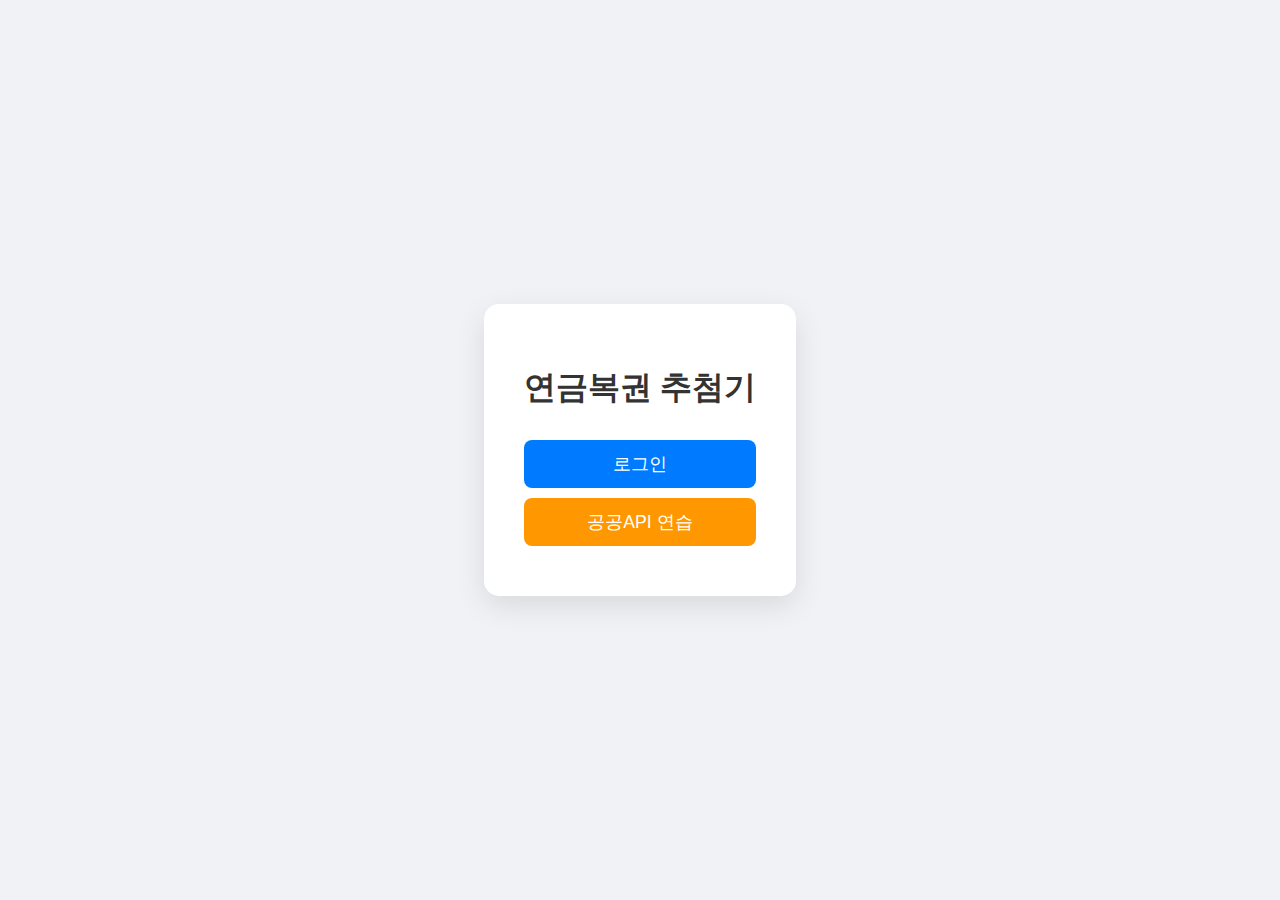
<file: index.html>
<!DOCTYPE html>
<html>
<head>
    <title>Redirecting...</title>
    <meta http-equiv="refresh" content="0; url=views/index.html">
</head>
<body>
    <p>If you are not redirected automatically, follow this <a href="views/index.html">link to the application</a>.</p>
</body>
</html>
</file>
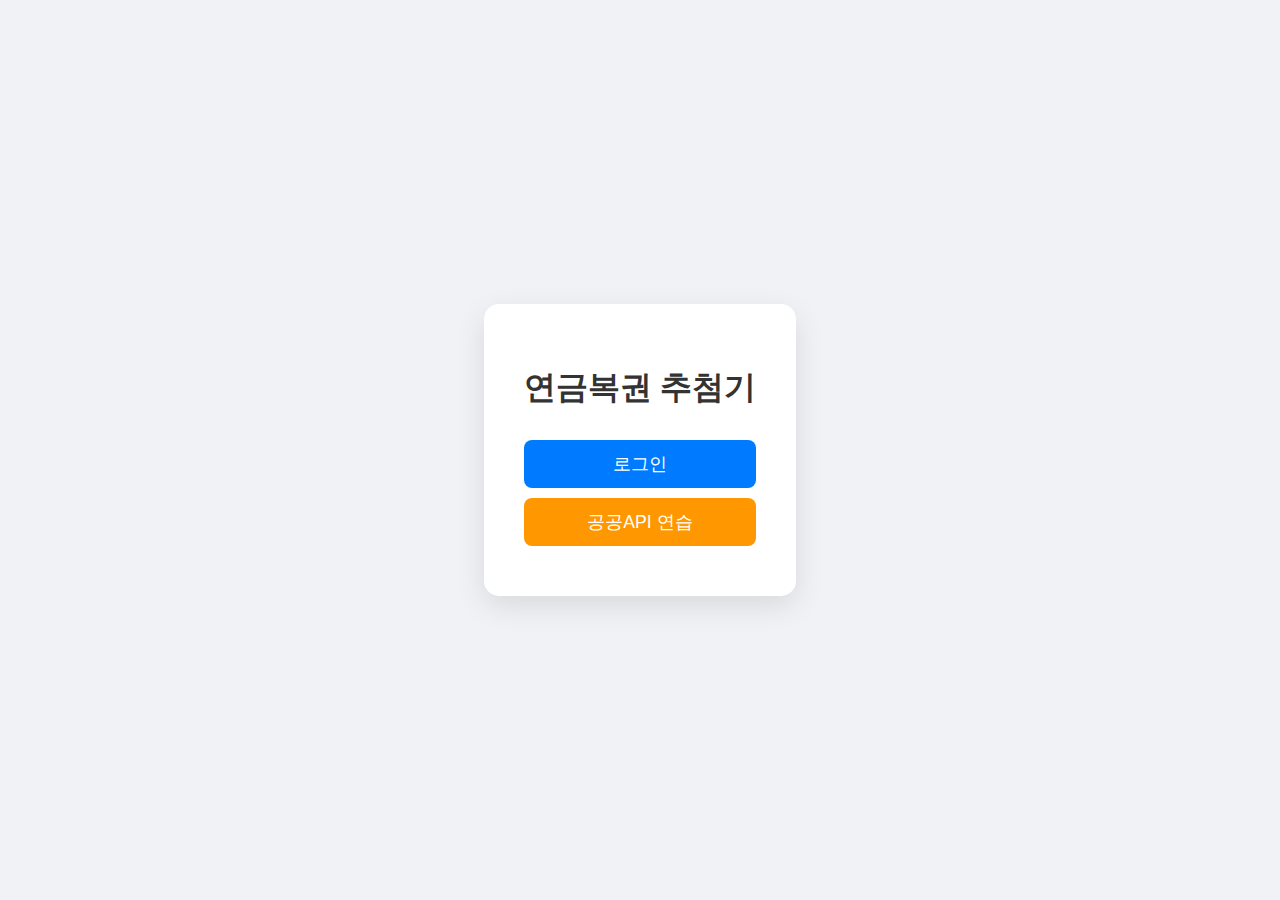
<file: views/index.html>
<!DOCTYPE html>
<html lang="ko">
<head>
    <meta charset="UTF-8">
    <meta name="viewport" content="width=device-width, initial-scale=1.0">
    <title>Firebase 로그인</title>
    <link rel="stylesheet" href="../assets/css/style.css">
</head>
<body>
    <div id="auth-section">
        <!-- 초기 랜딩 화면 -->
        <div id="landing-container" class="card">
            <h1>연금복권 추첨기</h1>
            <button type="button" id="show-login-dialog-btn" class="btn-primary">로그인</button>
            <button type="button" id="api-test-btn" class="btn-api-test">공공API 연습</button> <!-- API 테스트 버튼 추가 -->
        </div>

        <!-- 로그인 후 환영 메시지 -->
        <div id="welcome-container" class="card hidden">
            <h1>환영합니다!</h1>
            <p><span id="user-email"></span>님, 로그인되었습니다.</p>
            <button type="button" id="btn-logout" class="btn-danger">로그아웃</button>
        </div>

        <!-- 로그인 모달 -->
        <dialog id="login-dialog">
        <span id="close-login-btn">&times;</span>
            <h1>로그인</h1>
            <input type="email" id="login-email" placeholder="이메일 (아이디)" required>
            <input type="password" id="login-password" placeholder="비밀번호" required>
            <button type="button" id="btn-login" class="btn-primary">로그인</button>
            <button type="button" id="login-google-btn" class="btn-google">Google 계정으로 로그인</button>
            <button type="button" id="open-signup-btn" class="btn-secondary">회원가입</button>
        </dialog>

        <!-- 회원가입 모달 -->
        <dialog id="signup-dialog">
            <h1>회원가입</h1>
            <input type="email" id="signup-email" placeholder="이메일 (아이디)" required>
            <input type="password" id="signup-password" placeholder="비밀번호" required>
            <input type="password" id="signup-password-confirm" placeholder="비밀번호 확인" required>
            <button type="button" id="btn-signup" class="btn-primary">가입하기</button>
            <button type="button" id="google-login-btn" class="btn-google">Google 계정으로 시작하기</button> <!-- Google 로그인 버튼 추가 -->
            <button type="button" id="close-signup-btn" class="btn-secondary">닫기</button>
        </dialog>
    </div>

    <div id="game-section" style="display: none;">
        <div class="card">
            <h2>💰 연금복권 720+ 추첨기 💰</h2>
            <div id="lottery-result" style="margin-top: 20px; font-size: 1.5em; display: flex; justify-content: center; align-items: center; gap: 5px;"></div>
            <button type="button" id="draw-numbers-btn" class="btn-primary" style="margin-top: 20px;">번호 추첨하기</button>
            <button type="button" id="draw-5-numbers-btn" class="btn-primary" style="margin-top: 10px;">자동 5 게임</button>
            <button type="button" id="game-logout-btn" class="btn-danger" style="margin-top: 10px;">로그아웃</button>
            <div class="history-header">
                <h3 class="lottery-history-title">📜 추첨 기록</h3> <!-- 제목을 밖으로 이동 -->
                <button type="button" id="clear-history-btn" class="btn-danger" style="margin-top: 20px; font-size: 0.8em; padding: 8px;">기록 삭제</button>
            </div>
            <div id="history-container" class="lottery-history-container">
                <!-- 추첨 기록 내용이 여기에 추가됩니다. -->
            </div>
        </div>
    </div>

    <script type="module" src="../controllers/authController.js"></script>
</body>
</html>
</file>
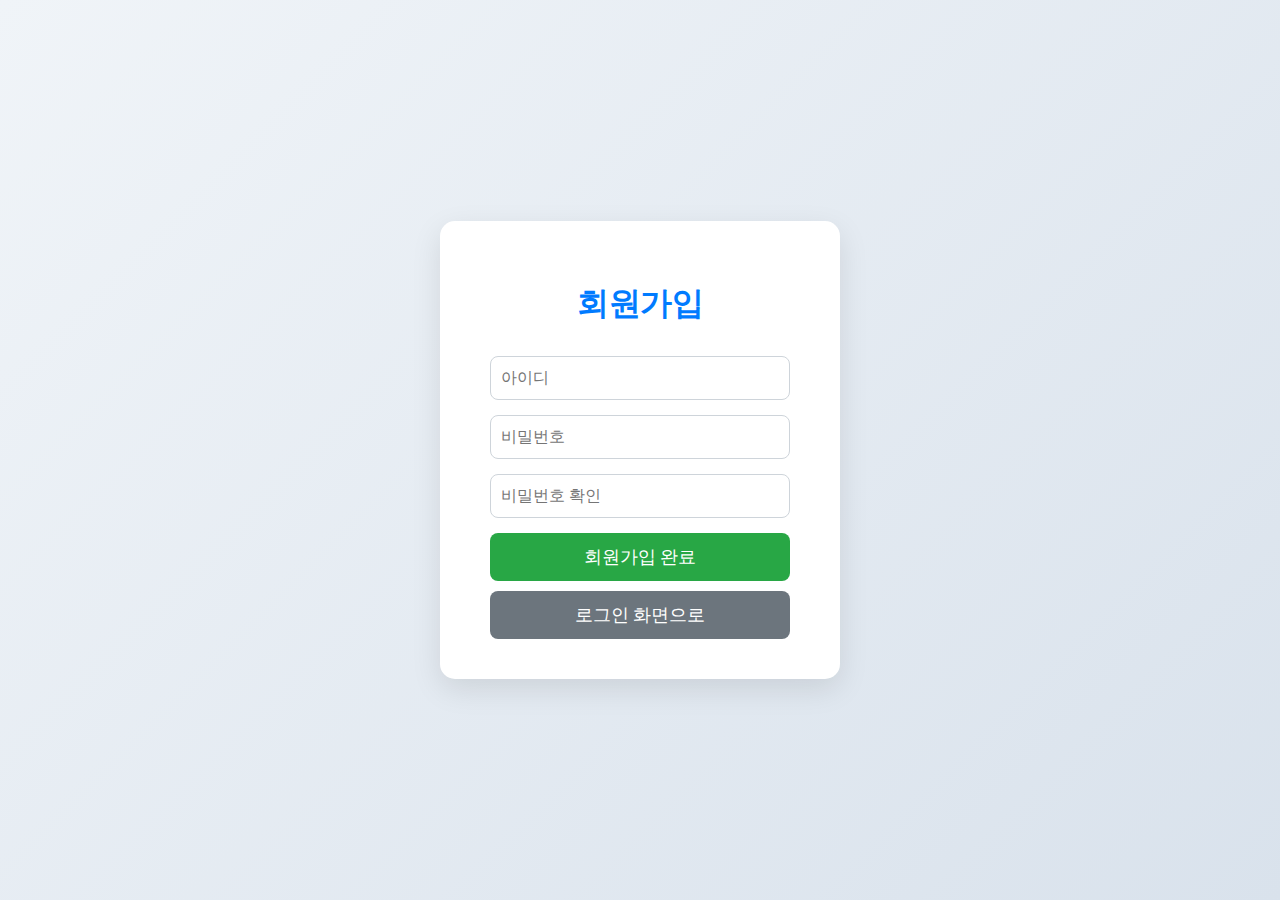
<file: signup.html>
<!DOCTYPE html>
<html lang="ko">
<head>
    <meta charset="UTF-8">
    <meta name="viewport" content="width=device-width, initial-scale=1.0">
    <title>회원가입</title>
    <link rel="stylesheet" href="signup.css">
</head>
<body>
    <div class="container">
        <div class="card">
            <h1>회원가입</h1>
            <input type="text" id="signup-id" placeholder="아이디" required>
            <input type="password" id="signup-pw" placeholder="비밀번호" required>
            <input type="password" id="signup-pw-confirm" placeholder="비밀번호 확인" required>
            <button type="button" id="btn-signup-complete">회원가입 완료</button>
            <button type="button" id="btn-goto-login">로그인 화면으로</button>
        </div>
    </div>
    <script src="signup.js"></script>
</body>
</html>
</file>
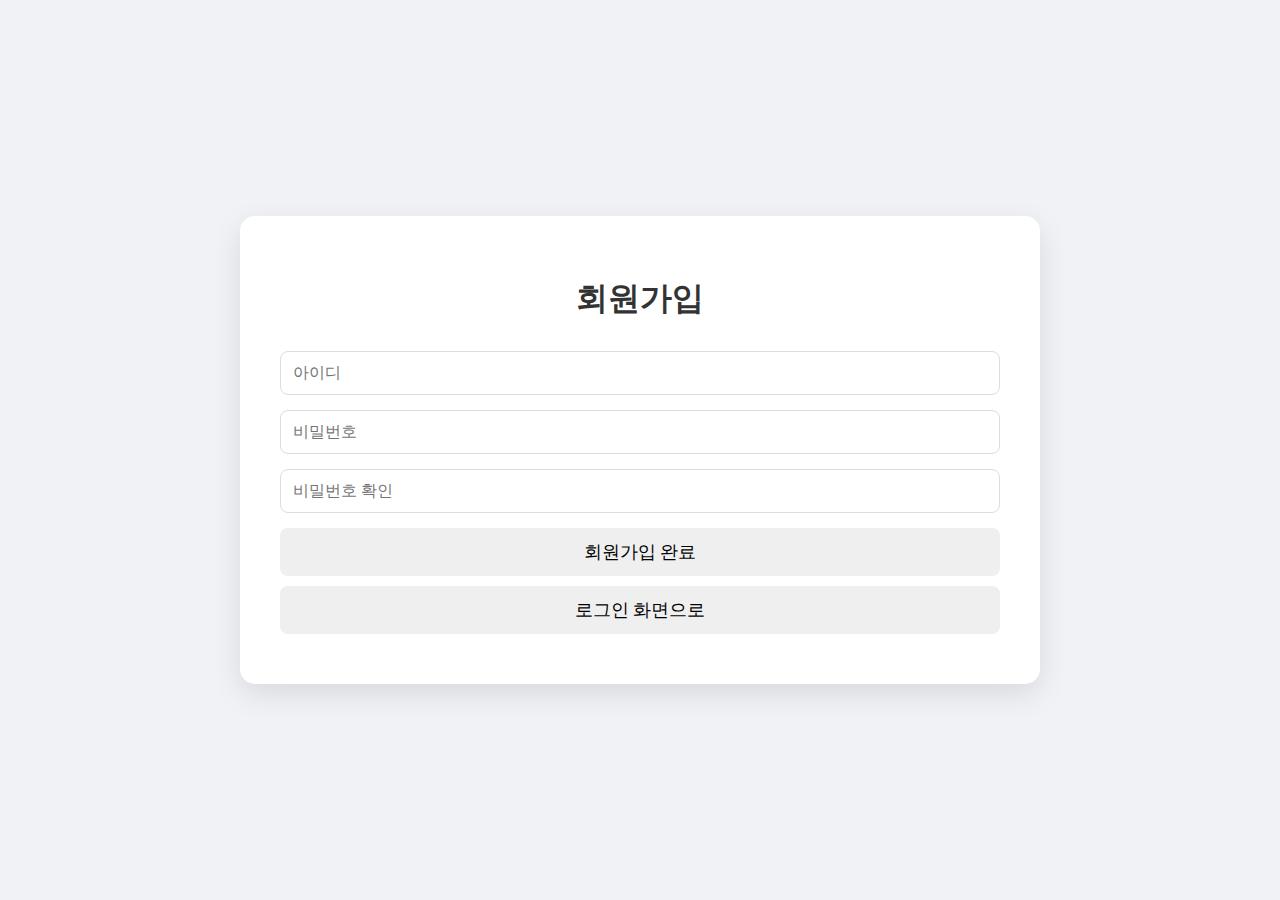
<file: views/signup.html>
<!DOCTYPE html>
<html lang="ko">
<head>
    <meta charset="UTF-8">
    <meta name="viewport" content="width=device-width, initial-scale=1.0">
    <title>회원가입</title>
    <link rel="stylesheet" href="../assets/css/style.css">
</head>
<body>
    <div class="container">
        <div class="card">
            <h1>회원가입</h1>
            <input type="text" id="signup-id" placeholder="아이디" required>
            <input type="password" id="signup-pw" placeholder="비밀번호" required>
            <input type="password" id="signup-pw-confirm" placeholder="비밀번호 확인" required>
            <button type="button" id="btn-signup-complete">회원가입 완료</button>
            <button type="button" id="btn-goto-login">로그인 화면으로</button>
        </div>
    </div>
    <script type="module" src="../controllers/authController.js"></script>
</body>
</html>
</file>
<file: assets/css/style.css>
body {
    font-family: -apple-system, BlinkMacSystemFont, 'Segoe UI', Roboto, Oxygen, Ubuntu, Cantarell, 'Open Sans', 'Helvetica Neue', sans-serif;
    display: flex;
    justify-content: center;
    align-items: center;
    min-height: 100vh;
    margin: 0;
    background-color: #f0f2f5;
    color: #333;
}
.card {
    background-color: #fff;
    border-radius: 15px;
    box-shadow: 0 10px 30px rgba(0, 0, 0, 0.1);
    padding: 40px;
    width: 100%;
    max-width: 800px; /* 800px 이상으로 넓게 */
    text-align: center;
    box-sizing: border-box;
}
h1 {
    font-size: 2em;
    margin-bottom: 30px;
}
input {
    width: 100%;
    padding: 12px;
    margin-bottom: 15px;
    border: 1px solid #ddd;
    border-radius: 8px;
    box-sizing: border-box;
    font-size: 1em;
}
button {
    width: 100%;
    padding: 12px;
    border: none;
    border-radius: 8px;
    font-size: 1.1em;
    cursor: pointer;
    margin-bottom: 10px;
}
.btn-primary { background-color: #007bff; color: white; }
.btn-secondary { background-color: #6c757d; color: white; }
.btn-success { background-color: #28a745; color: white; }
.btn-danger { background-color: #dc3545; color: white; }
.btn-google { background-color: #DB4437; color: white; } /* Google 버튼 색상 */
.btn-api-test { background-color: #ff9800; color: white; } /* API 테스트 버튼 색상 */
.btn-secondary-purple { background-color: #673AB7; color: white; } /* 보라색 계열 */

dialog {
    border: none;
    border-radius: 15px;
    padding: 2em;
    width: 90%;
    max-width: 450px;
    box-shadow: 0 0 2em rgba(0, 0, 0, 0.2);
    position: relative; /* 추가 */
}
dialog::backdrop {
    background: rgba(0, 0, 0, 0.5);
    backdrop-filter: blur(2px);
}
/* #close-login-btn 스타일 추가 */
#close-login-btn {
    position: absolute;
    top: 15px;
    right: 20px;
    font-size: 24px;
    cursor: pointer;
    color: #aaa;
}
#close-login-btn:hover {
    color: #000;
}
.hidden { display: none; }

/* 연금복권 번호 스타일 */
.lottery-ball {
    display: flex; /* 숫자 중앙 정렬 */
    justify-content: center;
    align-items: center;
    flex-shrink: 0; /* 공간이 좁아도 찌그러지지 않도록 */
    width: 55px; /* 정확한 원형 */
    height: 55px; /* 정확한 원형 */
    border-radius: 50%;
    background-color: white; /* 흰색 배경 */
    color: #000; /* 검정색 글자 */
    font-weight: bold;
    font-size: 1.2em; /* 폰트 크기 약간 키움 */
    margin: 0 3px; /* 여백 조정 */
    /* box-shadow 제거 */
    border: 4px solid transparent; /* 4px 고정 테두리, 색상은 JS에서 */
    box-sizing: border-box; /* 테두리가 굵어도 원 크기 유지 */
}
.lottery-group-ball {
    background-color: white; /* 흰색 배경 */
    color: #000; /* 검정색 숫자 */
    border-color: #bdc3c7; /* 굵은 회색 테두리 */
}
/* .lottery-number-ball 은 이제 getRandomRgbaColor()에 의해 개별적으로 스타일링되므로 이 클래스는 필요 없습니다. */
.lottery-history-entry {
    margin-bottom: 10px;
    padding: 8px;
    border-bottom: 1px dashed #eee;
    display: flex; /* 공들을 한 줄에 표시하기 위함 */
    justify-content: center; /* 중앙 정렬 */
    align-items: center; /* 세로 중앙 정렬 */
    gap: 10px; /* 공들 사이 간격 */
    flex-wrap: wrap; /* 내용이 길어지면 줄 바꿈 */
}
.lottery-group-text {
    font-weight: bold;
    color: #333; /* 검정색 */
    margin: 0 10px; /* 양옆 여백 */
}
.lottery-history-title {
    text-align: left;
    margin-bottom: 10px;
    font-size: 1.2em;
    color: #333;
}
.lottery-history-container {
    margin-top: 20px;
    text-align: left;
    border-top: 1px solid #eee;
    padding-top: 10px;
    max-height: 500px; /* 스크롤을 위해 높이 제한 */
    max-height: 50vh; /* 모바일에서도 적절하게 */
    overflow-y: auto; /* 내용이 넘치면 스크롤 */
    -webkit-overflow-scrolling: touch; /* 모바일에서 부드러운 스크롤 */
    max-width: 800px; /* 메인 컨테이너 너비에 맞춰 확장 */
    margin: 0 auto; /* 중앙 정렬 */
}
#history-container .lottery-ball {
    width: 40px !important;
    height: 40px !important;
    display: flex !important;
    justify-content: center !important;
    align-items: center !important;
    padding: 0 !important;
    line-height: 1 !important;
    margin: 0 4px !important;
    font-size: 16px !important;
    font-weight: bold !important;
}
.lottery-history-entry {
    margin-bottom: 10px;
    padding: 8px;
    border-bottom: 1px dashed #eee;
    display: flex;
    align-items: center;
    gap: 10px;
    white-space: nowrap; /* 줄바꿈 방지 */
    overflow-x: auto; /* 가로 스크롤 */
    -webkit-overflow-scrolling: touch;
    justify-content: center; /* 중앙 정렬 */
}
.lottery-history-entry strong {
    margin-right: 15px; /* 시간 텍스트와 공 사이 간격 */
}
.history-header {
    display: flex;
    justify-content: space-between;
    align-items: center;
    margin-top: 20px;
    margin-bottom: 10px;
}
.history-header #clear-history-btn { /* #clear-history-btn으로 수정 */
    width: auto; /* 버튼의 너비 자동 조절 */
    margin-left: 10px; /* 제목과의 간격 */
    padding: 5px 10px; /* 버튼 패딩 조정 */
    font-size: 0.8em; /* 폰트 크기 조정 */
}
.round-badge {
    background-color: #34495e; /* 차분한 남색 배경 */
    color: white; /* 흰색 글씨 */
    padding: 2px 8px;
    border-radius: 12px; /* 둥근 뱃지 모양 */
    font-size: 12px;
    margin-right: 8px; /* 시간 텍스트와 간격 띄우기 */
    font-weight: bold;
}
</file>
<file: signup.css>
body {
    font-family: 'Segoe UI', Tahoma, Geneva, Verdana, sans-serif;
    display: flex;
    justify-content: center;
    align-items: center;
    min-height: 100vh;
    margin: 0;
    background: linear-gradient(135deg, #f0f4f8, #d9e2ec);
    color: #333;
}

.container {
    display: flex;
    justify-content: center;
    align-items: center;
    width: 100%;
    padding: 20px;
    box-sizing: border-box;
}

.card {
    background-color: #fff;
    border-radius: 15px;
    box-shadow: 0 10px 30px rgba(0, 0, 0, 0.1);
    padding: 40px;
    width: 100%;
    max-width: 400px;
    text-align: center;
    box-sizing: border-box;
    animation: fadeIn 0.5s ease-out;
}

@keyframes fadeIn {
    from { opacity: 0; transform: translateY(-20px); }
    to { opacity: 1; transform: translateY(0); }
}

h1 {
    font-size: 2em;
    margin-bottom: 30px;
    color: #007bff;
    letter-spacing: -0.5px;
}

input {
    width: calc(100% - 20px);
    padding: 12px 10px;
    margin-bottom: 15px;
    border: 1px solid #ced4da;
    border-radius: 8px;
    box-sizing: border-box;
    font-size: 1em;
    transition: all 0.3s ease;
}

input:focus {
    border-color: #007bff;
    box-shadow: 0 0 0 3px rgba(0, 123, 255, 0.25);
    outline: none;
}

button {
    width: calc(100% - 20px);
    padding: 12px;
    border: none;
    border-radius: 8px;
    font-size: 1.1em;
    cursor: pointer;
    transition: background-color 0.3s ease, transform 0.2s ease;
    margin-bottom: 10px;
}

button:last-child {
    margin-bottom: 0;
}

#btn-signup-complete {
    background-color: #28a745;
    color: white;
}

#btn-signup-complete:hover {
    background-color: #218838;
    transform: translateY(-2px);
}

#btn-goto-login {
    background-color: #6c757d;
    color: white;
}

#btn-goto-login:hover {
    background-color: #5a6268;
    transform: translateY(-2px);
}
</file>
